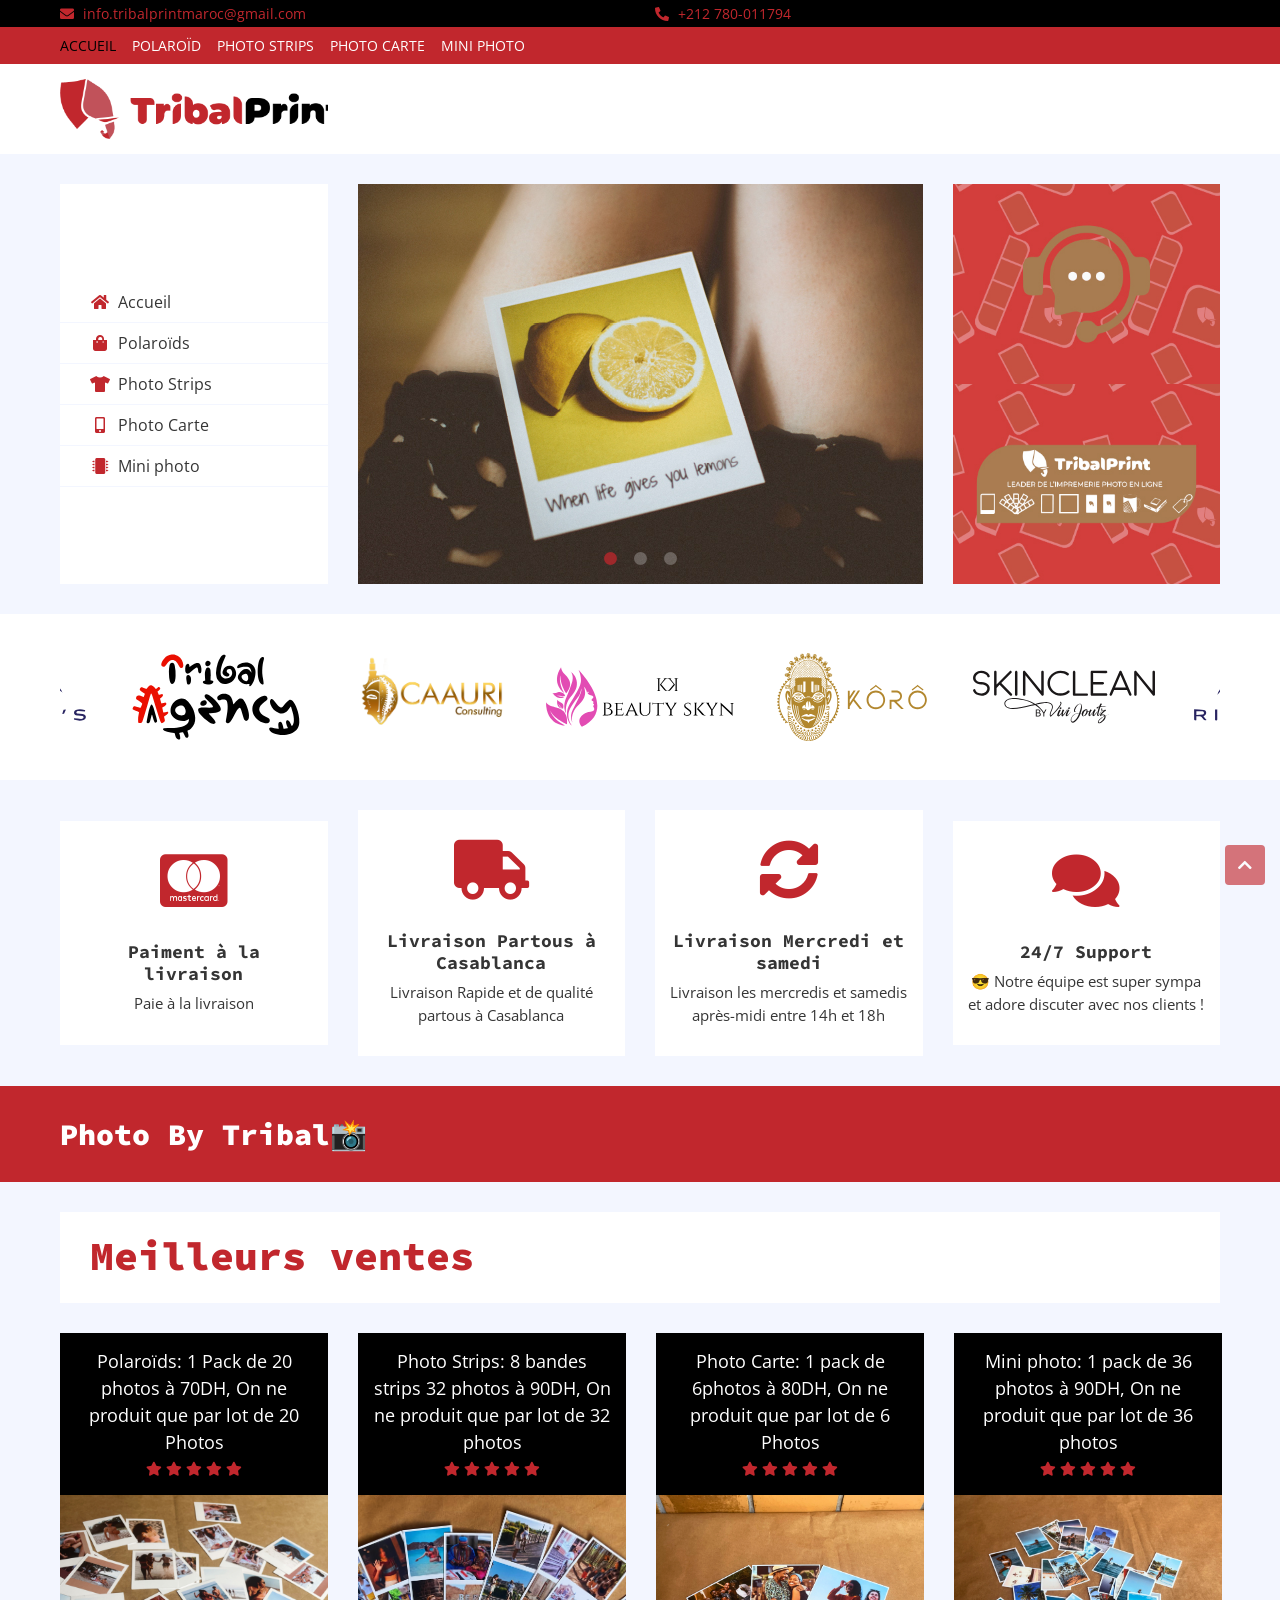
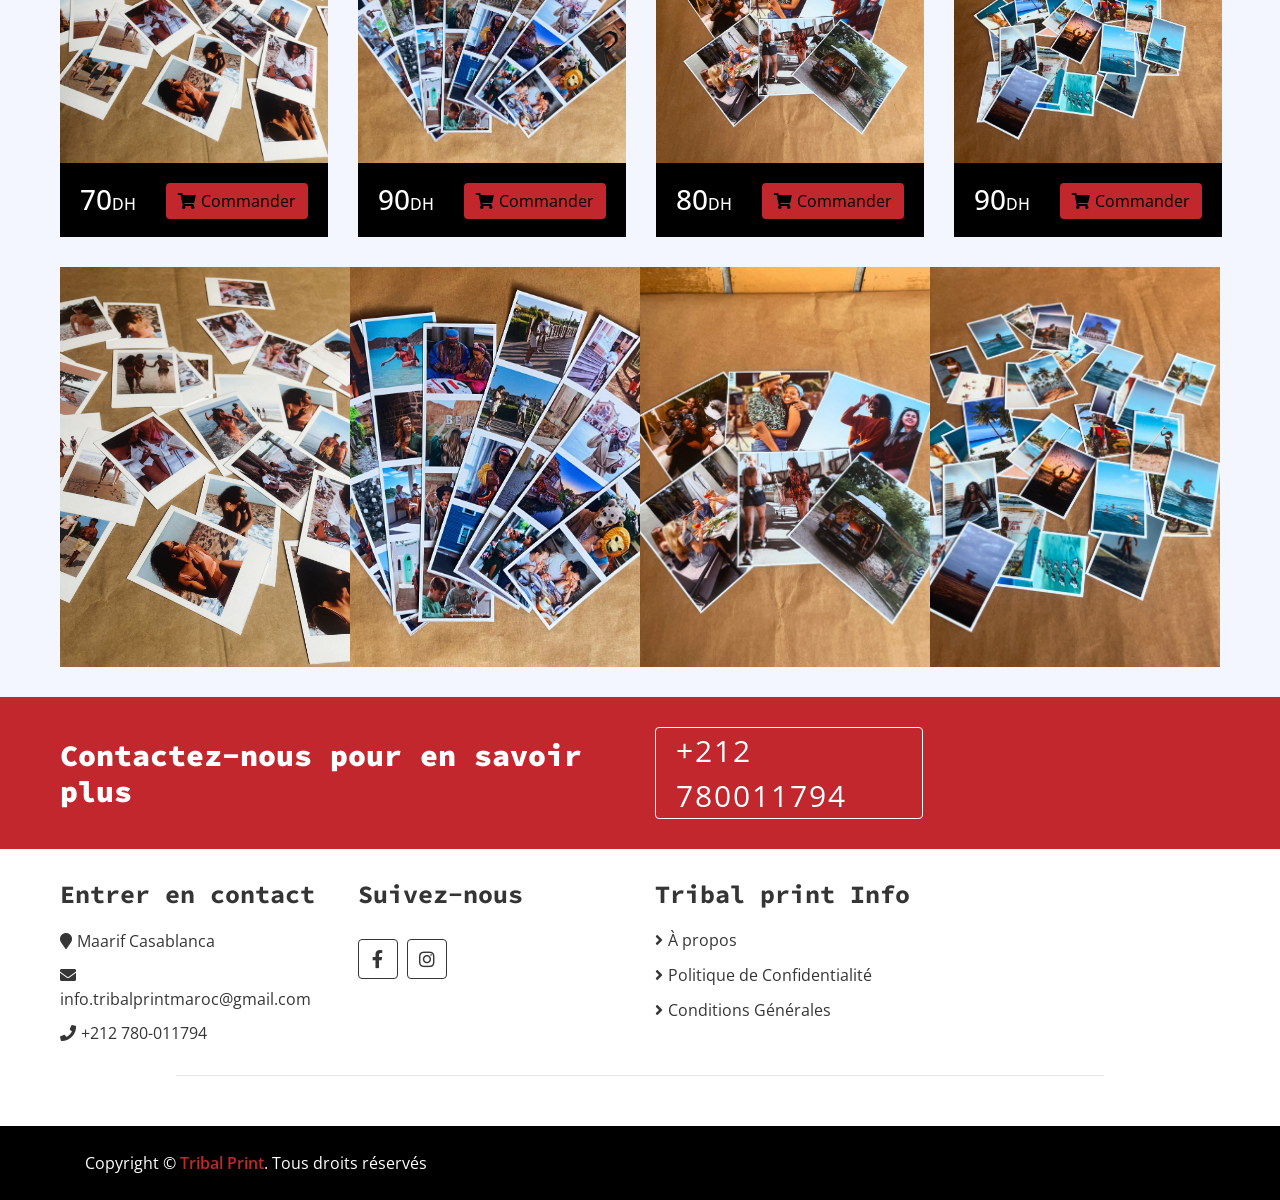
<file: index.html>
<!DOCTYPE html>
<html lang="fr">
    <head>
        <meta charset="utf-8">
        <title>Tribal Print : Le leader de l'impression photo personnalisée</title>
        <meta content="width=device-width, initial-scale=1.0" name="viewport">
        <meta content="Impression photo,Polaroids,Tablaux,Photo strips,Photo carte,
        mini photo,album Polaroids,Impression personnalisée,Cadeaux personnalisés,Objets personnalisés,
        maroc,Casablanca,Photo souvenir,Décoration murale,Mug,maroc,Cadeau original" name="keywords">
        <meta content="Tribal Print : leader de l'impression photo au Maroc. 
        Personnalisez vos Polaroids,Tableaux posters, autocollants et cartes de visite et plus encore. Qualité, 
        service client réactif, livraison chez vous. Commandez sur tribalprint.ma ! 
        #impression #personnalisé #tribalprint #Maroc #Polaroid #cadreposter #TBprintX" name="description">

        <!-- Favicon -->
        <link rel="apple-touch-icon" sizes="180x180" href="/apple-touch-icon.png">
        <link rel="icon" type="image/png" sizes="32x32" href="/favicon-32x32.png">
        <link rel="icon" type="image/png" sizes="16x16" href="/favicon-16x16.png">
        <link rel="manifest" href="/site.webmanifest">

        <!-- Google Fonts -->
        <link href="https://fonts.googleapis.com/css?family=Open+Sans:300,400|Source+Code+Pro:700,900&display=swap" rel="stylesheet">

        <!-- CSS Libraries -->
        <link href="https://stackpath.bootstrapcdn.com/bootstrap/4.4.1/css/bootstrap.min.css" rel="stylesheet">
        <link href="https://cdnjs.cloudflare.com/ajax/libs/font-awesome/5.10.0/css/all.min.css" rel="stylesheet">
        <link href="lib/slick/slick.css" rel="stylesheet">
        <link href="lib/slick/slick-theme.css" rel="stylesheet">

        <!-- Template Stylesheet -->
        <link href="css/style.css" rel="stylesheet">
    </head>

    <body>
        <!-- Top bar Start -->
        <div class="top-bar">
            <div class="container-fluid">
                <div class="row">
                    <div class="col-sm-6">
                        <i class="fa fa-envelope"></i>
                        info.tribalprintmaroc@gmail.com
                    </div>
                    <div class="col-sm-3">
                        <i class="fa fa-phone-alt"></i>
                        +212 780-011794
                    </div>
                </div>
            </div>
        </div>
        <!-- Top bar End -->
        
        <!-- Nav Bar Start -->
        <div class="nav">
            <div class="container-fluid">
                <nav class="navbar navbar-expand-md bg-dark navbar-dark">
                    <a href="#" class="navbar-brand">MENU</a>
                    <button type="button" class="navbar-toggler" data-toggle="collapse" data-target="#navbarCollapse">
                        <span class="navbar-toggler-icon"></span>
                    </button>

                    <div class="collapse navbar-collapse justify-content-between" id="navbarCollapse">
                        <div class="navbar-nav mr-auto">
                            <a href="index.html" class="nav-item nav-link active">Accueil</a>
                            <!--<div class="nav-item dropdown">
                                <a href="#" class="nav-link dropdown-toggle" data-toggle="dropdown">Tableaux</a>
                                <div class="dropdown-menu">
                                    <a href="tableauxpersonnaliser.html" class="dropdown-item">Tableaux</a>
                                    <a href="tableauxpersonnaliser.html" class="dropdown-item">Tableaux personalisé</a>
                                </div>
                            </div>-->
                            <!--<a href="canvas.html" class="nav-item nav-link">Canvas</a>
                            <a href="posters.html" class="nav-item nav-link">Posters</a>
                            <a href="metalposter.html" class="nav-item nav-link">MetalPoster</a>-->
                            <a href="polaroids.html" class="nav-item nav-link">Polaroïd</a>
                            <a href="photostrips.html" class="nav-item nav-link">Photo Strips</a>
                            <a href="photocarte.html" class="nav-item nav-link">Photo carte</a>
                            <a href="miniphoto.html" class="nav-item nav-link">Mini photo</a>
                           <!-- <div class="nav-item dropdown">
                                <a href="#" class="nav-link dropdown-toggle" data-toggle="dropdown">More Pages</a>
                                <div class="dropdown-menu">
                                    <a href="wishlist.html" class="dropdown-item">Wishlist</a>
                                    <a href="login.html" class="dropdown-item">Login & Register</a>
                                    <a href="contact.html" class="dropdown-item">Contact Us</a>
                                </div>
                            </div>-->
                        </div>
                        <div class="navbar-nav ml-auto">
                            <!--<div class="nav-item dropdown">
                                <a href="#" class="nav-link dropdown-toggle" data-toggle="dropdown">User Account</a>
                                <div class="dropdown-menu">
                                    <a href="#" class="dropdown-item">Login</a>
                                    <a href="#" class="dropdown-item">Register</a>
                                </div>
                            </div>-->
                        </div>
                    </div>
                </nav>
            </div>
        </div>
        <!-- Nav Bar End -->      
        
        <!-- Bottom Bar Start -->
        <div class="bottom-bar">
            <div class="container-fluid">
                <div class="row align-items-center">
                    <div class="col-md-3">
                        <div class="logo">
                            <a href="index.html">
                                <img src="img/logo.png" alt="Logo">
                            </a>
                        </div>
                    </div>
                    <!--<div class="col-md-6">
                        <div class="search">
                            <input type="text" placeholder="Search">
                            <button><i class="fa fa-search"></i></button>
                        </div>
                    </div>-->
                   <!-- <div class="col-md-3">
                        <div class="user">
                            <a href="wishlist.html" class="btn wishlist">
                                <i class="fa fa-heart"></i>
                                <span>(0)</span>
                            </a>
                            <a href="cart.html" class="btn cart">
                                <i class="fa fa-shopping-cart"></i>
                                <span>(0)</span>
                            </a>
                        </div>
                    </div>-->
                </div>
            </div>
        </div>
        <!-- Bottom Bar End -->       
        
        <!-- Main Slider Start -->
        <div class="header">
            <div class="container-fluid">
                <div class="row">
                    <div class="col-md-3">
                        <nav class="navbar bg-light">
                            <ul class="navbar-nav">
                                <li class="nav-item">
                                    <a class="nav-link" href="index.html"><i class="fa fa-home"></i>Accueil</a>
                                </li>
                                <li class="nav-item">
                                    <a class="nav-link" href="polaroids.html"><i class="fa fa-shopping-bag"></i>Polaroïds</a>
                                </li>
                                <li class="nav-item">
                                    <a class="nav-link" href="photostrips.html"><i class="fa fa-tshirt"></i>Photo Strips</a>
                                </li>
                                <li class="nav-item">
                                    <a class="nav-link" href="photocarte.html"><i class="fa fa-mobile-alt"></i>Photo Carte</a>
                                </li>
                                <li class="nav-item">
                                    <a class="nav-link" href="miniphoto.html"><i class="fa fa-microchip"></i>Mini photo</a>
                                </li>
                                <li class="nav-item">

                            </ul>
                        </nav>
                    </div>
                    <div class="col-md-6">
                        <div class="header-slider normal-slider">
                            <div class="header-slider-item">
                                <img src="img/bn-1.jpg" alt="Slider Image" />
                                <!--<div class="header-slider-caption">
                                    <p>Some text goes here that describes the image</p>
                                    <a class="btn" href=""><i class="fa fa-shopping-cart"></i>Shop Now</a>
                                </div>-->
                            </div>
                            <div class="header-slider-item">
                                <img src="img/bn-2.jpg" alt="Slider Image" />
                                <!--<div class="header-slider-caption">
                                    <p>Some text goes here that describes the image</p>
                                    <a class="btn" href=""><i class="fa fa-shopping-cart"></i>Shop Now</a>
                                </div>-->
                            </div>
                            <div class="header-slider-item">
                                <img src="img/bn-3.jpg" alt="Slider Image" />
                               <!-- <div class="header-slider-caption">
                                    <p>Some text goes here that describes the image</p>
                                    <a class="btn" href=""><i class="fa fa-shopping-cart"></i>Shop Now</a>
                                </div>-->
                            </div>
                        </div>
                    </div>
                    <div class="col-md-3">
                        <div class="header-img">
                            <div class="img-item">
                                <img src="img/SP-1.jpg" />
                                <a class="img-text" href="https://wa.me/message/26B2CWEENJOCI1">
                                    <p>Service client contacter nous reponse rapide</p>
                                </a>
                            </div>
                            <div class="img-item">
                                <img src="img/SP-2.jpg" />
                               <!-- <a class="img-text" href="">
                                    <p>Some text goes here that describes the image</p>
                                </a>-->
                            </div>
                        </div>
                    </div>
                </div>
            </div>
        </div>
        <!-- Main Slider End -->      
        
        <!-- Brand Start -->
        <div class="brand">
            <div class="container-fluid">
                <div class="brand-slider">
                    <div class="brand-item"><img src="img/brand-1.svg" alt=""></div>
                    <div class="brand-item"><img src="img/brand-2.svg" alt=""></div>
                    <div class="brand-item"><img src="img/brand-3.svg" alt=""></div>
                    <div class="brand-item"><img src="img/brand-4.svg" alt=""></div>
                    <div class="brand-item"><img src="img/brand-5.svg" alt=""></div>
                    <div class="brand-item"><img src="img/brand-6.svg" alt=""></div>
                </div>
            </div>
        </div>
        <!-- Brand End -->      
        
        <!-- Feature Start-->
        <div class="feature">
            <div class="container-fluid">
                <div class="row align-items-center">
                    <div class="col-lg-3 col-md-6 feature-col">
                        <div class="feature-content">
                            <i class="fab fa-cc-mastercard"></i>
                            <h2>Paiment à la livraison</h2>
                            <p>
                                Paie à la livraison 
                            </p>
                        </div>
                    </div>
                    <div class="col-lg-3 col-md-6 feature-col">
                        <div class="feature-content">
                            <i class="fa fa-truck"></i>
                            <h2>Livraison Partous à Casablanca</h2>
                            <p>
                                Livraison Rapide et de qualité partous à Casablanca
                            </p>
                        </div>
                    </div>
                    <div class="col-lg-3 col-md-6 feature-col">
                        <div class="feature-content">
                            <i class="fa fa-sync-alt"></i>
                            <h2>Livraison Mercredi et samedi</h2>
                            <p>
                                Livraison les mercredis et samedis après-midi entre 14h et 18h
                            </p>
                        </div>
                    </div>
                    <div class="col-lg-3 col-md-6 feature-col">
                        <div class="feature-content">
                            <i class="fa fa-comments"></i>
                            <h2>24/7 Support</h2>
                            <p>
                                😎 Notre équipe est super sympa et adore discuter avec nos clients !
                            </p>
                        </div>
                    </div>
                </div>
            </div>
        </div>
        <div class="newsletter">
            <div class="container-fluid">
                <div class="row">
                    <div class="col-md-6">
                        <h1>Photo By Tribal📸</h1>
                    </div>
                   <!-- <div class="col-md-6">
                        <div class="form">
                            <input type="email" value="Your email here">
                            <button>Submit</button>
                        </div>
                    </div>-->
                </div>
            </div>
        </div>
        <!-- Feature End-->      
        <div class="featured-product product">
            <div class="container-fluid">
                <div class="section-header">
                    <h1>Meilleurs ventes</h1>
                </div>
                <div class="row align-items-center product-slider product-slider-4">
                    <div class="col-lg-3">
                        <div class="product-item">
                            <div class="product-title">
                                <a href="https://wa.me/message/26B2CWEENJOCI1">Polaroïds: 1 Pack de 20 photos à 70DH, On ne produit que par lot de 20 Photos</a>
                                <div class="ratting">
                                    <i class="fa fa-star"></i>
                                    <i class="fa fa-star"></i>
                                    <i class="fa fa-star"></i>
                                    <i class="fa fa-star"></i>
                                    <i class="fa fa-star"></i>
                                </div>
                            </div>
                            <div class="product-image">
                                <a href="product-detail.html">
                                    <img src="img/Pola.JPG" alt="Product Image">
                                </a>
                            <!--<div class="product-action">
                                    <a href="#"><i class="fa fa-cart-plus"></i></a>
                                    <a href="#"><i class="fa fa-heart"></i></a>
                                    <a href="#"><i class="fa fa-search"></i></a>
                                </div>-->
                            </div>
                            <div class="product-price">
                                <h3>70<span>DH</span></h3>
                                <a class="btn" href="polaroids.html"><i class="fa fa-shopping-cart"></i>Commander</a>
                            </div>
                        </div>
                    </div>
                    <div class="col-lg-3">
                        <div class="product-item">
                            <div class="product-title">
                                <a href="https://wa.me/message/26B2CWEENJOCI1">Photo Strips: 8 bandes strips 32 photos à 90DH, On ne produit que par lot de 32 photos</a>
                                <div class="ratting">
                                    <i class="fa fa-star"></i>
                                    <i class="fa fa-star"></i>
                                    <i class="fa fa-star"></i>
                                    <i class="fa fa-star"></i>
                                    <i class="fa fa-star"></i>
                                </div>
                            </div>
                            <div class="product-image">
                                <a href="product-detail.html">
                                    <img src="img/strips.JPG" alt="Product Image">
                                </a>
                                <!--<div class="product-action">
                                    <a href="#"><i class="fa fa-cart-plus"></i></a>
                                    <a href="#"><i class="fa fa-heart"></i></a>
                                    <a href="#"><i class="fa fa-search"></i></a>
                                </div>-->
                            </div>
                            <div class="product-price">
                                <h3>90<span>DH</span></h3>
                                <a class="btn" href="photostrips.html"><i class="fa fa-shopping-cart"></i>Commander</a>
                            </div>
                        </div>
                    </div>
                    <div class="col-lg-3">
                        <div class="product-item">
                            <div class="product-title">
                                <a href="https://wa.me/message/26B2CWEENJOCI1">Photo Carte: 1 pack de 6photos à 80DH, On ne produit que par lot de 6 Photos</a>
                                <div class="ratting">
                                    <i class="fa fa-star"></i>
                                    <i class="fa fa-star"></i>
                                    <i class="fa fa-star"></i>
                                    <i class="fa fa-star"></i>
                                    <i class="fa fa-star"></i>
                                </div>
                            </div>
                            <div class="product-image">
                                <a href="product-detail.html">
                                    <img src="img/cart.JPG" alt="Product Image">
                                </a>
                                <!--<div class="product-action">
                                    <a href="#"><i class="fa fa-cart-plus"></i></a>
                                    <a href="#"><i class="fa fa-heart"></i></a>
                                    <a href="#"><i class="fa fa-search"></i></a>
                                </div>-->
                            </div>
                            <div class="product-price">
                                <h3>80<span>DH</span></h3>
                                <a class="btn" href="photocarte.html"><i class="fa fa-shopping-cart"></i>Commander</a>
                            </div>
                        </div>
                    </div>
                    <div class="col-lg-3">
                        <div class="product-item">
                            <div class="product-title">
                                <a href="https://wa.me/message/26B2CWEENJOCI1">Mini photo: 1 pack de 36 photos à 90DH, On ne produit que par lot de 36 photos</a>
                                <div class="ratting">
                                    <i class="fa fa-star"></i>
                                    <i class="fa fa-star"></i>
                                    <i class="fa fa-star"></i>
                                    <i class="fa fa-star"></i>
                                    <i class="fa fa-star"></i>
                                </div>
                            </div>
                            <div class="product-image">
                                <a href="product-detail.html">
                                    <img src="img/Mini.JPG" alt="Product Image">
                                </a>
                                <!--<div class="product-action">
                                    <a href="#"><i class="fa fa-cart-plus"></i></a>
                                    <a href="#"><i class="fa fa-heart"></i></a>
                                    <a href="#"><i class="fa fa-search"></i></a>
                                </div>-->
                            </div>
                            <div class="product-price">
                                <h3>90<span>DH</span></h3>
                                <a class="btn" href="miniphoto.html"><i class="fa fa-shopping-cart"></i>Commander</a>
                            </div>
                        </div>
                    </div>
                </div>
            </div>
        </div>
        <!-- Featured Product End -->       
        
        <!-- Newsletter Start -->
        
        <!-- Category Start-->
        <div class="category">
            <div class="container-fluid">
                <div class="row">
                    <div class="col-md-3">
                        <div class="category-item ch-400">
                            <img src="img/Pola.JPG" />
                            <a class="category-name" href="">
                                <p>Transformez vos photos en instantanés rétro et intemporels. Les Polaroids capturent l'essence de vos souvenirs avec un style unique.
                                    Utilisation : Idéal pour créer des souvenirs instantanés, décorer des albums photo ou personnaliser vos murs.
                                    Avantages : Faciles à accrocher, intemporels, apportent une touche nostalgique.</p>
                            </a>
                        </div>
                    </div>
                    <div class="col-md-3">
                        <div class="category-item ch-400">
                            <img src="img/strips.JPG" />
                            <a class="category-name" href="">
                                <p>Les photo strips sont des bandes de photos parfaites pour capturer plusieurs moments en une seule impression.
                                    Utilisation : Super pour les cabines photo, les événements spéciaux ou comme décorations créatives.
                                    Avantages : Format compact, idéal pour les souvenirs de photobooth, facile à partager.</p>
                            </a>
                        </div>
                        
                    </div>
                    <div class="col-md-3">
                        <div class="category-item ch-400">
                            <img src="img/cart.JPG" />
                            <a class="category-name" href="">
                                <p> Des cartes photo carrées qui mettent en valeur vos souvenirs préférés avec style.
                                    Utilisation : Parfaites pour les affichages muraux, les albums ou comme cartes de vœux personnalisées.
                                    Avantages : Format élégant, facile à encadrer, met en valeur chaque photo de manière unique.</p>
                            </a>
                        </div>
                    </div>
                    <div class="col-md-3">
                        <div class="category-item ch-400">
                            <img src="img/Mini.JPG" />
                            <a class="category-name" href="">
                                <p>Petites impressions photo parfaites pour une utilisation polyvalente et des souvenirs en taille réduite.
                                    Utilisation : Parfait pour les porte-clés, les albums de poche ou comme petits cadeaux.
                                    Avantages : Pratiques à transporter, idéales pour les petites attentions, faciles à collectionner.
                                    </p>
                            </a>
                        </div>
                    </div>
                </div>
            </div>
        </div>
        <!-- Category End-->       
        
        <!-- Call to Action Start -->
        <div class="call-to-action">
            <div class="container-fluid">
                <div class="row align-items-center">
                    <div class="col-md-6">
                        <h1>Contactez-nous pour en savoir plus </h1>
                    </div>
                    <div class="col-md-3">
                        <a href="https://wa.me/message/26B2CWEENJOCI1">+212 780011794</a>
                    </div>
                </div>
            </div>
        </div>
        <!-- Call to Action End -->       
        
        <!-- Featured Product Start -->
        <!--<div class="featured-product product">
            <div class="container-fluid">
                <div class="section-header">
                    <h1>MetalPoster</h1>
                </div>
                <div class="row align-items-center product-slider product-slider-4">
                    <div class="col-lg-3">
                        <div class="product-item">
                            <div class="product-title">
                                <a href="https://wa.me/message/26B2CWEENJOCI1">Paradis Côtier : Transformez vos Murs avec un Paysages vibrant en metal</a>
                                <div class="ratting">
                                    <i class="fa fa-star"></i>
                                    <i class="fa fa-star"></i>
                                    <i class="fa fa-star"></i>
                                    <i class="fa fa-star"></i>
                                    <i class="fa fa-star"></i>
                                </div>
                            </div>
                            <div class="product-image">
                                <a href="product-detail.html">
                                    <img src="img/MT-1.jpg" alt="Product Image">
                                </a>
                            <!--<div class="product-action">
                                    <a href="#"><i class="fa fa-cart-plus"></i></a>
                                    <a href="#"><i class="fa fa-heart"></i></a>
                                    <a href="#"><i class="fa fa-search"></i></a>
                                </div>
                            </div>
                            <div class="product-price">
                                <h3>35.000<span>Fcfa</span></h3>
                                <a class="btn" href="https://wa.me/message/26B2CWEENJOCI1"><i class="fa fa-shopping-cart"></i>Commander</a>
                            </div>
                        </div>
                    </div>
                    <div class="col-lg-3">
                        <div class="product-item">
                            <div class="product-title">
                                <a href="https://wa.me/message/26B2CWEENJOCI1">Sérénité en Bord de Mer : Affichez la Beauté des Plages en Métal</a>
                                <div class="ratting">
                                    <i class="fa fa-star"></i>
                                    <i class="fa fa-star"></i>
                                    <i class="fa fa-star"></i>
                                    <i class="fa fa-star"></i>
                                    <i class="fa fa-star"></i>
                                </div>
                            </div>
                            <div class="product-image">
                                <a href="product-detail.html">
                                    <img src="img/MT-2.jpg" alt="Product Image">
                                </a>
                                <!--<div class="product-action">
                                    <a href="#"><i class="fa fa-cart-plus"></i></a>
                                    <a href="#"><i class="fa fa-heart"></i></a>
                                    <a href="#"><i class="fa fa-search"></i></a>
                                </div>
                            </div>
                            <div class="product-price">
                                <h3>35.000<span>Fcfa</span></h3>
                                <a class="btn" href="https://wa.me/message/26B2CWEENJOCI1"><i class="fa fa-shopping-cart"></i>Commander</a>
                            </div>
                        </div>
                    </div>
                    <div class="col-lg-3">
                        <div class="product-item">
                            <div class="product-title">
                                <a href="https://wa.me/message/26B2CWEENJOCI1">Évasion Tropicale : Captivez l’Essence des Plages Paradisiaques</a>
                                <div class="ratting">
                                    <i class="fa fa-star"></i>
                                    <i class="fa fa-star"></i>
                                    <i class="fa fa-star"></i>
                                    <i class="fa fa-star"></i>
                                    <i class="fa fa-star"></i>
                                </div>
                            </div>
                            <div class="product-image">
                                <a href="product-detail.html">
                                    <img src="img/MT-3.jpg" alt="Product Image">
                                </a>
                                <!--<div class="product-action">
                                    <a href="#"><i class="fa fa-cart-plus"></i></a>
                                    <a href="#"><i class="fa fa-heart"></i></a>
                                    <a href="#"><i class="fa fa-search"></i></a>
                                </div>
                            </div>
                            <div class="product-price">
                                <h3>35.000<span>Fcfa</span></h3>
                                <a class="btn" href="https://wa.me/message/26B2CWEENJOCI1"><i class="fa fa-shopping-cart"></i>Commander</a>
                            </div>
                        </div>
                    </div>
                    <div class="col-lg-3">
                        <div class="product-item">
                            <div class="product-title">
                                <a href="https://wa.me/message/26B2CWEENJOCI1">Tranquillité Océane : Laissez-vous Envoûter par des Vues de Plage</a>
                                <div class="ratting">
                                    <i class="fa fa-star"></i>
                                    <i class="fa fa-star"></i>
                                    <i class="fa fa-star"></i>
                                    <i class="fa fa-star"></i>
                                    <i class="fa fa-star"></i>
                                </div>
                            </div>
                            <div class="product-image">
                                <a href="product-detail.html">
                                    <img src="img/MT-4.jpg" alt="Product Image">
                                </a>
                                <!--<div class="product-action">
                                    <a href="#"><i class="fa fa-cart-plus"></i></a>
                                    <a href="#"><i class="fa fa-heart"></i></a>
                                    <a href="#"><i class="fa fa-search"></i></a>
                                </div>
                            </div>
                            <div class="product-price">
                                <h3>35.000<span>Fcfa</span></h3>
                                <a class="btn" href="https://wa.me/message/26B2CWEENJOCI1"><i class="fa fa-shopping-cart"></i>Commander</a>
                            </div>
                        </div>
                    </div>
                    <div class="col-lg-3">
                        <div class="product-item">
                            <div class="product-title">
                                <a href="https://wa.me/message/26B2CWEENJOCI1">Eau Cristalline : Sérénité des plages tropicales,fraîcheur et exotisme à votre intérieur.
                                </a>
                                <div class="ratting">
                                    <i class="fa fa-star"></i>
                                    <i class="fa fa-star"></i>
                                    <i class="fa fa-star"></i>
                                    <i class="fa fa-star"></i>
                                    <i class="fa fa-star"></i>
                                </div>
                            </div>
                            <div class="product-image">
                                <a href="product-detail.html">
                                    <img src="img/MT-5.jpg" alt="Product Image">
                                </a>
                                <!--<div class="product-action">
                                    <a href="#"><i class="fa fa-cart-plus"></i></a>
                                    <a href="#"><i class="fa fa-heart"></i></a>
                                    <a href="#"><i class="fa fa-search"></i></a>
                                </div>
                            </div>
                            <div class="product-price">
                                <h3>35.000<span>Fcfa</span></h3>
                                <a class="btn" href="https://wa.me/message/26B2CWEENJOCI1"><i class="fa fa-shopping-cart"></i>Commander</a>
                            </div>
                        </div>
                    </div>
                    <div class="col-lg-3">
                        <div class="product-item">
                            <div class="product-title">
                                <a href="https://wa.me/message/26B2CWEENJOCI1">Horizon Bleu :Couchers de soleil magiques sur la plage,vos murs en portails.</a>
                                <div class="ratting">
                                    <i class="fa fa-star"></i>
                                    <i class="fa fa-star"></i>
                                    <i class="fa fa-star"></i>
                                    <i class="fa fa-star"></i>
                                    <i class="fa fa-star"></i>
                                </div>
                            </div>
                            <div class="product-image">
                                <a href="product-detail.html">
                                    <img src="img/MT-6.jpg" alt="Product Image">
                                </a>
                                <!--<div class="product-action">
                                    <a href="#"><i class="fa fa-cart-plus"></i></a>
                                    <a href="#"><i class="fa fa-heart"></i></a>
                                    <a href="#"><i class="fa fa-search"></i></a>
                                </div>
                            </div>
                            <!--<div class="product-price">
                                <h3>35.000<span>Fcfa</span></h3>
                                <a class="btn" href="https://wa.me/message/26B2CWEENJOCI1"><i class="fa fa-shopping-cart"></i>Commander</a>
                            </div>
                        </div>
                    </div>
                </div>
            </div>
        </div>-->
        <!-- Featured Product End -->       
        
        <!-- Newsletter Start -->
        <!--<div class="newsletter">
            <div class="container-fluid">
                <div class="row">
                    <div class="col-md-6">
                        <h1>Rejoingner la Tribue 🌐</h1>
                    </div>
                   <!-- <div class="col-md-6">
                        <div class="form">
                            <input type="email" value="Your email here">
                            <button>Submit</button>
                        </div>
                    </div>-->
                </div>
            </div>
        </div>
        <!-- Newsletter End -->        
        
        <!-- Recent Product Start -->
       
        
        <!-- Footer Start -->
        <div class="footer">
            <div class="container-fluid">
                <div class="row">
                    <div class="col-lg-3 col-md-6">
                        <div class="footer-widget">
                            <h2>Entrer en contact</h2>
                            <div class="contact-info">
                                <p><i class="fa fa-map-marker"></i>Maarif Casablanca</p>
                                <p><i class="fa fa-envelope"></i>info.tribalprintmaroc@gmail.com</p>
                                <p><i class="fa fa-phone"></i>+212 780-011794</p>
                            </div>
                        </div>
                    </div>
                    
                    <div class="col-lg-3 col-md-6">
                        <div class="footer-widget">
                            <h2>Suivez-nous</h2>
                            <div class="contact-info">
                                <div class="social">
                                    <!--<a href="https://x.com/tribal_printx"><i class="fab fa-twitter"></i></a>-->
                                    <a href="https://www.facebook.com/tribalprintmaroc/"><i class="fab fa-facebook-f"></i></a>
                                    <a href="https://www.instagram.com/tribalprint_maroc/?hl=fr"><i class="fab fa-instagram"></i></a>
                                </div>
                            </div>
                        </div>
                    </div>

                    <div class="col-lg-3 col-md-6">
                        <div class="footer-widget">
                            <h2>Tribal print Info</h2>
                            <ul>
                                <li><a href="https://busy-tv-b8b.notion.site/propos-de-nous-998ad02e15ed4bb3b17ba1b945244418?pvs=4">À propos</a></li>
                                <li><a href="https://busy-tv-b8b.notion.site/Politique-de-Confidentialit-c4c9627c4f4a4042a9d21e1b437ce35c?pvs=4">Politique de Confidentialité</a></li>
                                <li><a href="https://busy-tv-b8b.notion.site/Conditions-G-n-rales-f2bce7d91fbf44988f6015e6bbd28bae?pvs=4">Conditions Générales</a></li>
                            </ul>
                        </div>
                    </div>

                    <!--<div class="col-lg-3 col-md-6">
                        <div class="footer-widget">
                            <h2>Purchase Info</h2>
                            <ul>
                                <li><a href="#">Pyament Policy</a></li>
                                <li><a href="#">Shipping Policy</a></li>
                                <li><a href="#">Return Policy</a></li>
                            </ul>
                        </div>
                    </div>>-->
                </div>
                
                <div class="row payment align-items-center">
                    <div class="col-md-6">
                        <!--<div class="payment-method">
                            <h2>Nous Acceptons:</h2>
                            <img src="img/pm.png" alt="Payment Method" />
                        </div>-->
                    </div>
                </div>
            </div>
        </div>
        <!-- Footer End -->
        
        <!-- Footer Bottom Start -->
        <div class="footer-bottom">
            <div class="container">
                <div class="row">
                    <div class="col-md-6 copyright">
                        <p>Copyright &copy; <a href="https://tribalprint.ma">Tribal Print</a>. Tous droits réservés</p>
                    </div>
                </div>
            </div>
        </div>
        <!-- Footer Bottom End -->       
        
        <!-- Back to Top -->
        <a href="#" class="back-to-top"><i class="fa fa-chevron-up"></i></a>
        
        <!-- JavaScript Libraries -->
        <script src="https://code.jquery.com/jquery-3.4.1.min.js"></script>
        <script src="https://stackpath.bootstrapcdn.com/bootstrap/4.4.1/js/bootstrap.bundle.min.js"></script>
        <script src="lib/easing/easing.min.js"></script>
        <script src="lib/slick/slick.min.js"></script>
        
        <!-- Template Javascript -->
        <script src="js/main.js"></script>
    </body>
</html>
</file>
<file: css/style.css>
/**********************************/
/********** General CSS ***********/
/**********************************/
body {
    color: #353535;
    font-family: 'Open Sans', sans-serif;
    font-weight: 400;
    background: #f3f6ff;
}

a {
    color: #C1272D;
}

a:hover,
a:active,
a:focus {
    color: #353535;
    outline: none;
    text-decoration: none;
}

h1 {
    font-family: 'Source Code Pro', monospace;
    font-weight: 900;
}

h2 {
    font-family: 'Source Code Pro', monospace;
    font-weight: 700;
}

@media(min-width: 992px) {
    .container-fluid {
        padding-right: 60px;
        padding-left: 60px;
    }
}


/**********************************/
/******** Back to Top CSS *********/
/**********************************/
.back-to-top {
    position: fixed;
    display: none;
    background: #C1272D;
    color: #ffffff;
    width: 40px;
    height: 40px;
    text-align: center;
    line-height: 1;
    font-size: 16px;
    border-radius: 4px;
    right: 15px;
    bottom: 15px;
    transition: background 0.5s;
    z-index: 11;
}

.back-to-top i {
    padding-top: 12px;
    color: #ffffff;
}


/**********************************/
/********* Form Input CSS *********/
/**********************************/
.form-control,
.custom-select {
    width: 100%;
    height: 35px;
    padding: 0 15px;
    color: #999999;
    border: 1px solid #dddddd;
    margin-bottom: 15px
}

.form-control:focus,
.custom-select:focus {
    box-shadow: none;
    border-color: #C1272D;
}

.custom-radio,
.custom-checkbox {
    margin-bottom: 15px;
}

.custom-radio .custom-control-label::before,
.custom-checkbox .custom-control-label::before {
    background: #dddddd;
    border-color: #dddddd;
}

.custom-radio .custom-control-input:checked~.custom-control-label::before,
.custom-checkbox .custom-control-input:checked~.custom-control-label::before {
    color: #ffffff;
    background: #C1272D;
    border-color: #C1272D;
    box-shadow: none;
}

.btn {
    color: #C1272D;
    background: #ffffff;
    border: 1px solid #C1272D;
}

.btn:hover,
.btn:active,
.btn:focus {
    color: #ffffff;
    background: #C1272D;
    box-shadow: none;
}


/**********************************/
/******* Normal Slider CSS ********/
/**********************************/
.normal-slider .slick-prev,
.normal-slider .slick-next {
    width: 40px;
    height: 40px;
    z-index: 1;
    opacity: 0;
    transition: .5s;
    background: rgba(150, 104, 21, .7);
    border-radius: 4px;
}

.normal-slider .slick-prev {
    left: 55px;
}

.normal-slider .slick-next {
    right: 55px;
}

.normal-slider.slick-slider:hover .slick-prev {
    left: 15px;
    opacity: 1;
}

.normal-slider.slick-slider:hover .slick-next {
    right: 15px;
    opacity: 1;
}

.normal-slider .slick-prev:hover,
.normal-slider .slick-prev:focus,
.normal-slider .slick-next:hover,
.normal-slider .slick-next:focus {
    background: rgba(0, 0, 0, .7);
}

.normal-slider .slick-prev:hover::before,
.normal-slider .slick-prev:focus::before,
.normal-slider .slick-next:hover::before,
.normal-slider .slick-next:focus::before {
    color: #C1272D;
}

.normal-slider .slick-prev::before,
.normal-slider .slick-next::before {
    font-family: "Font Awesome 5 Free";
    font-weight: 900;
    font-size: 30px;
    color: #ffffff;
}

.normal-slider .slick-prev::before {
    content: "\f104";
}

.normal-slider .slick-next::before {
    content: "\f105";
}

.normal-slider .slick-dots {
    bottom: 15px;
}

.normal-slider .slick-dots li button:before {
    color: #ffffff;
    font-size: 15px;
}

.normal-slider .slick-dots li.slick-active button:before {
    color: #C1272D;
}

.slick-dotted.slick-slider {
    margin-bottom: 0;
}


/**********************************/
/********** Top Bar CSS ***********/
/**********************************/
.top-bar {
    padding: 3px 0;
    font-size: 14px;
    color: #C1272D;
    background: #000000;
}

.top-bar i {
    margin-right: 5px;
}

.top-bar .col-sm-6:first-child {
    text-align: left;
}

.top-bar .col-sm-6:last-child {
    text-align: right;
}

@media (max-width: 575.98px) {
    .top-bar {
        border-bottom: 1px solid rgba(255,255,255,.1);
    }
    
    .top-bar .col-sm-6:first-child,
    .top-bar .col-sm-6:last-child {
        text-align: center;
    }
}


/**********************************/
/*********** Nav Bar CSS **********/
/**********************************/
.nav {
    position: relative;
}

@media (min-width: 992px) {
    .nav .container-fluid {
        padding-left: 52px;
        padding-right: 52px;
    }
}

.nav .navbar {
    height: 100%;
    padding: 0;
}

.nav .dropdown-menu {
    margin-top: 0;
    border: 0;
    border-radius: 0;
    background: #C1272D;
}

.nav .dropdown-menu a.active {
    color: #353535;
    background: #f8f9fa;
}

@media (min-width: 768px) {
    .nav,
    .nav .navbar {
        background: #C1272D !important;
    }
    
    .nav .navbar-brand {
        display: none;
    }
    
    .nav .navbar-dark a.nav-link {
        color: #ffffff;
        font-size: 14px;
        text-transform: uppercase;
    }
    
    .nav .navbar-dark a.nav-link:hover,
    .nav .navbar-dark a.nav-link.active {
        color: #000000;
    }
}

@media (max-width: 768px) {
    .nav {
        padding: 5px 0;
    }
    
    .nav,
    .nav .navbar {
        background: #000000 !important;
    }
    
    .nav a.nav-link {
        padding: 5px 0;
    }
    
    .nav .dropdown-menu {
        box-shadow: none;
    }
}


/**********************************/
/********* Bottom Bar CSS *********/
/**********************************/
.bottom-bar {
    padding: 15px 0;
    background: #ffffff;
    margin-bottom: 30px;
}

.bottom-bar .logo {
    text-align: left;
    overflow: hidden;
}

.bottom-bar .logo a img {
    max-height: 60px;
}

.bottom-bar .search {
    width: 100%;
}

.bottom-bar .search input[type=text] {
    width: 100%;
    height: 40px;
    padding: 0 15px;
    color: #666666;
    border: 1px solid #C1272D;
    border-radius: 4px;
}

.bottom-bar .search button {
    position: absolute;
    width: 40px;
    height: 38px;
    top: 1px;
    right: 16px;
    padding: 0 15px;
    border: none;
    background: none;
    color: #C1272D;
    border-radius: 0 2px 2px 0;
}

.bottom-bar .search button:hover {
    background: #C1272D;
    color: #ffffff;
}

.bottom-bar .user {
    font-size: 0;
    text-align: right;
}

.bottom-bar .user .wishlist {
    margin-right: 15px;
}

.bottom-bar .user .cart i,
.bottom-bar .user .wishlist i {
    color: #C1272D;
}

.bottom-bar .user .cart span,
.bottom-bar .user .wishlist span {
    color: #C1272D;
    font-size: 15px;
}

.bottom-bar .user .cart:hover i,
.bottom-bar .user .wishlist:hover i,
.bottom-bar .user .cart:hover span,
.bottom-bar .user .wishlist:hover span {
    color: #ffffff;
}

@media (min-width: 768px) {
    .bottom-bar {
        max-height: 90px;
    }
}

@media (max-width: 767.98px) {
    .bottom-bar .logo,
    .bottom-bar .search,
    .bottom-bar .user {
        text-align: center;
        margin-bottom: 15px;
    }
    
    .bottom-bar .user {
        margin-bottom: 0;
    }
}


/**********************************/
/*********** Header CSS ***********/
/**********************************/
.header {
    position: relative;
}

.header .col-md-3,
.header .col-md-6 {
    margin-bottom: 30px;
}

.header .navbar {
    padding: 0;
    height: 100%;
    max-height: 400px;
    overflow: hidden;
    background: #ffffff !important;
}

.header .navbar-nav {
    width: 100%;
    padding: 15px 0;
}

.header .navbar li {
    padding: 0 30px;
    border-bottom: 1px solid #f3f6ff;
}

.header .navbar li:last-child {
    border-bottom: none;
}

.header .navbar a {
    color: #353535;
}
.header .navbar a:hover {
    color: #C1272D;
}


.header .navbar i {
    color: #C1272D;
    width: 20px;
    text-align: center;
    margin-right: 8px;
}

.header .navbar a:hover i {
    color: #353535;
}

.header-slider {
    position: relative;
    width: 100%;
}

.header-slider .header-slider-item {
    position: relative;
}

.header-slider .header-slider-caption {
    position: absolute;
    top: 20%;
    left: 20%;
    width: 60%;
    height: 60%;
    padding: 15px;
    display: flex;
    flex-direction: column;
    align-items: center;
    justify-content: center;
    background: rgba(150, 104, 61, .7);
    transition: all 0.3s;
    z-index: 1;
}

.header-slider .header-slider-caption p {
    text-align: center;
    color: #ffffff;
    font-size: 22px;
    font-family: 'Source Code Pro', monospace;
    font-weight: 700;
}

.header-slider .header-slider-caption .btn {
    border-color: #ffffff;
}

.header-slider .header-slider-caption .btn i {
    margin-right: 5px;
}

.header .header-img {
    position: relative;
    display: flex;
    flex-wrap: wrap;
    align-items: center;
    height: 100%;
    max-height: 400px;
    overflow: hidden;
    background: #ffffff;
}

.header .img-item {
    position: relative;
    width: 100%;
    height: 50%;
    overflow: hidden;
}

.header .img-item img {
    width: 100%; 
    height: 100%; 
    object-fit: cover; 
}

.header .img-text {
    position: absolute;
    top: 0;
    left: 0;
    width: 100%;
    height: 100%;
    display: flex;
    align-items: center;
    background: rgba(150, 104, 61, .7);
    transition: all 0.3s;
    opacity: 0;
}

.header .img-text:hover {
    opacity: 1;     
}

.header .img-text p {
    margin: 0 0 50px 0;
    padding: 15px;
    width: 100%;
    text-align: center;
    color: #ffffff;
    font-size: 16px;
    transition: all 0.3s;
}

.header .img-text:hover p {
    margin: 0;       
}


/**********************************/
/********* Breadcrumb CSS *********/
/**********************************/
.breadcrumb-wrap {
    position: relative;
    width: 100%;
}

.breadcrumb-wrap .breadcrumb {
    margin: 0;
    padding: 0;
    background: transparent;
}



/**********************************/
/********** Category CSS **********/
/**********************************/
.category {
    position: relative;
    padding: 0 15px;
    margin-bottom: 30px;
}

.category .col-md-3 {
    padding: 0;
}

.category .category-item {
    position: relative;
    display: flex;
    flex-wrap: wrap;
    align-items: center;
    height: 100%;
    max-height: 400px;
    overflow: hidden;
    background: #ffffff;
}

.category .category-item.ch-400 {
    height: 400px;
}

.category .category-item.ch-250 {
    height: 250px;
}

.category .category-item.ch-150 {
    height: 150px;
}

.category .category-item img {
    width: 100%; 
    height: 100%; 
    object-fit: cover; 
}

.category .category-name {
    position: absolute;
    top: 0;
    left: 0;
    width: 100%;
    height: 100%;
    display: flex;
    align-items: center;
    background: rgba(150, 104, 61, .7);
    transition: all 0.3s;
    opacity: 0;
}

.category .category-name:hover {
    opacity: 1;     
}

.category .category-name p {
    margin: 0 0 50px 0;
    padding: 15px;
    width: 100%;
    text-align: center;
    color: #ffffff;
    font-size: 16px;
    transition: all 0.3s;
}

.category .category-name:hover p {
    margin: 0;       
}


/**********************************/
/*********** Feature CSS **********/
/**********************************/
.feature {
    position: relative;
}

.feature .feature-col {
    margin-bottom: 30px;
}

.feature .feature-content {
    position: relative;
    width: 100%;
    height: 100%;
    padding: 30px 15px;
    text-align: center;
    background: #ffffff;
}

.feature .feature-content i {
    color: #C1272D;
    font-size: 60px;
    margin-bottom: 30px;
}

.feature .feature-content h2 {
    font-size: 18px;
}

.feature .feature-content p {
    font-size: 15px;
    margin: 0;
}


/**********************************/
/******** Product Item CSS ********/
/**********************************/
.product-item {
    position: relative;
}

.product-item .product-title {
    padding: 15px;
    text-align: center;
    background: #000000;
    transition: all .3s;
}

.product-item:hover .product-title {
    background: #C1272D;
}

.product-item .product-title a,
.product-item .product-title .ratting {
    position: relative;
    width: 100%;
}

.product-item .product-title a {
    margin-bottom: 5px;
    color: #ffffff;
    font-size: 18px;
}

.product-item .product-title .ratting i {
    font-size: 14px;
    color: #C1272D;
}

.product-item .product-content .price span {
    margin-left: 12px;
    text-decoration: line-through;
    font-weight: 700;
    color: #999999;
}

.product-item:hover .product-title a,
.product-item:hover .product-title .ratting i {
    color: #ffffff;
}

.product-item:hover .product-content .price span {
    color: #dddddd;
}

.product-item .product-image {
    position: relative;
    overflow: hidden;
}

.product-item .product-image a {
    display: block;
    background: #ffffff;
    transition: .3s;
}

.product-item .product-image img {
    width: 100%; 
    transition: all .3s;
}

.product-item:hover .product-image img {
    transform: scale(1.2);
}

.product-item .product-image .product-action {
    position: absolute;
    width: 100%;
    height: 100%;
    top: 0;
    left: 0;
    display: flex;
    align-items: center;
    justify-content: center;
    background: rgba(255, 111, 97, .5);
    transition: all .3s;
    font-size: 0;
    z-index: 1;
    opacity: 0;
}

.product-item:hover .product-image .product-action {
    opacity: 1; 
}

.product-item .product-image .product-action a {
    display: inline-block;
    width: 40px;
    height: 40px;
    margin-right: 5px;
    padding: 7px 0 10px 0;
    font-size: 16px;
    text-align: center;
    color: #ffffff;
    background: #C1272D;
    border: 1px solid #ffffff;
    border-radius: 4px;
    transition: all .3s;
    margin-top: 50px;
}

.product-item:hover .product-image .product-action a {
    margin-top: 0;
}

.product-item .product-image .product-action a:last-child {
    margin-right: 0;
}

.product-item .product-image .product-action a:hover {
    color: #C1272D;
    background: #ffffff;
    border: 1px solid #C1272D;
}

.product-item .product-price {
    padding: 20px;
    background: #000000;
    transition: all .3s;
}

.product-item:hover .product-price {
    background: #C1272D;
}

.product-item .product-price h3 {
    display: inline-block;
    color: #ffffff;
    margin: 0;
}

.product-item .product-price h3 span {
    font-size: 16px;
}

.product-item .product-price .btn {
    float: right;
    border: none;
    color: #000000;
    background: #C1272D;
}

.product-item:hover .product-price .btn,
.product-item .product-price .btn:hover {
    color: #C1272D;
    background: #ffffff;
}

.product-item .product-price .btn i {
    margin-right: 5px;
}


/**********************************/
/******** Featured Product ********/
/**********************************/
.featured-product {
    position: relative;
    padding: 30px 0;
}

.recent-product {
    position: relative;
    padding: 30px 0;
}

.product .section-header {
    margin-bottom: 30px;
    padding: 20px 30px 15px 30px;
    color: #C1272D;
    background: #ffffff;
}

.product .slick-prev,
.product .slick-next {
    top: -75px;
    width: 30px;
    height: 30px;
    z-index: 1;
    transition: .5s;
    color: #C1272D;
    background: #ffffff;
    border: 1px solid #C1272D;
    border-radius: 4px;
}

.product .slick-prev {
    left: calc(100% - 120px);
}

.product .slick-next {
    right: 45px;
}

.product .slick-prev:hover,
.product .slick-prev:focus,
.product .slick-next:hover,
.product .slick-next:focus {
    background: #C1272D;
}

.product .slick-prev::before,
.product .slick-next::before {
    font-family: "Font Awesome 5 Free";
    font-size: 18px;
    font-weight: 900;
    color: #C1272D;
}

.product .slick-prev::before {
    content: "\f104";
}

.product .slick-next::before {
    content: "\f105";
}

.product .slick-prev:hover::before,
.product .slick-prev:focus::before,
.product .slick-next:hover::before,
.product .slick-next:focus::before {
    color: #ffffff;
}


/**********************************/
/******** Product View CSS ********/
/**********************************/
.product-view {
    position: relative;
    width: 100%;
    padding: 30px 0;
}

.product-view .product-view-top {
    padding: 30px;
    margin-bottom: 30px;
    background: #ffffff;
}

.product-view .product-search {
    position: relative;
    width: 100%;
}

.product-view .product-search input {
    width: 100%;
    height: 35px;
    padding: 0 15px;
    color: #999999;
    background: transparent;
    border: 1px solid #353535;
    border-radius: 4px;
    transition: all .3s;
}

.product-view .product-search input:focus {
    border-color: #C1272D;
}

.product-view .product-search button {
    position: absolute;
    width: 35px;
    height: 33px;
    top: 1px;
    right: 1px;
    text-align: center;
    background: transparent;
    color: #353535;
    border: none;
    border-radius: 0 4px 4px 0;
    transition: all .3s;
}

.product-view .product-search button i {
    font-size: 16px;
}

.product-view .product-search button:hover {
    background: #C1272D;
    color: #ffffff;
}

.product-view .product-short,
.product-view .product-price-range {
    position: relative;
    width: 100%;
    text-align: right;
}

.product-view .product-short .dropdown .dropdown-toggle,
.product-view .product-price-range .dropdown .dropdown-toggle {
    display: block;
    width: 100%;
    height: 35px;
    padding: 5px 10px;
    background: transparent;
    border: 1px solid #353535;
    text-align: left;
    border-radius: 4px;
    cursor: pointer;
    transition: all .3s;
}

.product-view .product-short .dropdown .dropdown-toggle:hover,
.product-view .product-price-range .dropdown .dropdown-toggle:hover {
    color: #C1272D;
    border-color: #C1272D;
}

.product-view .product-short .dropdown .dropdown-toggle::after,
.product-view .product-price-range .dropdown .dropdown-toggle::after {
    float: right;
    margin-top: 10px;
}

.product-view .product-short .dropdown-menu,
.product-view .product-price-range .dropdown-menu {
    margin: -1px 0 0 0;
    border-radius: 0;
}

.product-view .product-item {
    margin-bottom: 30px;
}

.product-view .pagination {
    margin: 0;
}

.product-view .pagination .page-item .page-link {
    color: #353535;
    background: transparent;
    border-color: #353535;
}

.product-view .pagination .page-item:hover .page-link,
.product-view .pagination .page-item.active .page-link {
    color: #C1272D;
    background: #000000;
}

@media (max-width: 991.98px) {
    .product-view .pagination {
        margin-bottom: 30px;
    }
}


/**********************************/
/******* Product Detail CSS *******/
/**********************************/
.product-detail {
    position: relative;
    width: 100%;
    padding: 30px 0;
}

.product-detail .product-detail-top,
.product-detail .product-detail-bottom {
    margin-bottom: 30px;
}

.product-detail .product-detail-top {
    padding: 0;
    background: #ffffff;
}

.product-detail .product-slider-single img {
    width: 100%;
}

.product-detail .product-slider-single-nav {
    margin: 15px 30px 30px 30px;
    border: 3px double #C1272D;
}

.product-detail .product-slider-single-nav .slider-nav-img {
    border-right: 1px solid #C1272D;
    overflow: hidden;
}

.product-detail .product-slider-single-nav img {
    width: 100%;
    transition: all .3s;
}

.product-detail .product-slider-single-nav img:hover {
    transform: scale(1.2);
}

.product-detail .product-content,
.product-detail .product-content .title,
.product-detail .product-content .ratting,
.product-detail .product-content .price,
.product-detail .product-content .details,
.product-detail .product-content .quantity,
.product-detail .product-content .action {
    position: relative;
    width: 100%;
}

.product-detail .product-content {
    padding: 30px;
}

@media (min-width: 768px) {
    .product-detail .product-content {
        padding-left: 0;
    }
}

.product-detail .product-content .title h2 {
    font-size: 25px;
    margin-bottom: 5px;
}

.product-detail .product-content .ratting {
    margin-bottom: 10px;
}

.product-detail .product-content .ratting i {
    color: #C1272D;
    font-size: 16px;
}

.product-detail .product-content .price,
.product-detail .product-content .quantity,
.product-detail .product-content .p-size,
.product-detail .product-content .p-color {
    margin-bottom: 15px;
}

.product-detail .product-content .price h4,
.product-detail .product-content .quantity h4,
.product-detail .product-content .p-size h4,
.product-detail .product-content .p-color h4 {
    display: inline-block;
    width: 80px;
    font-size: 18px;
    font-weight: 700;
    margin-right: 5px;
}

.product-detail .product-content .price p {
    display: inline-block;
    color: #C1272D;
    font-size: 30px;
    font-weight: 700;
    margin: 0;
}

.product-detail .product-content .price span {
    color: #999999;
    text-decoration: line-through;
    margin-left: 12px;
}

.product-detail .product-content .quantity .qty {
    display: inline-block;
    font-size: 0;
}

.product-detail .product-content .quantity button {
    width: 30px;
    height: 30px;
    padding: 2px 0;
    font-size: 16px;
    text-align: center;
    color: #ffffff;
    background: #C1272D;
    border: none;
}

.product-detail .product-content .quantity button.btn-minus {
    border-radius: 4px 0 0 4px;
}

.product-detail .product-content .quantity button.btn-plus {
    border-radius: 0 4px 4px 0;
}

.product-detail .product-content .quantity input {
    width: 40px;
    height: 30px;
    color: #ffffff;
    font-size: 16px;
    text-align: center;
    background: #000000;
    border: none;
}

.product-detail .product-content .action a:first-child {
    margin-right: 11px;
}

.product-detail .product-content .action a i {
    margin-right: 5px;
}

.product-detail .nav.nav-pills .nav-link {
    color: #C1272D;
    background: #000000;
    border-radius: 0;
    transition: all .3s;
}

.product-detail .nav.nav-pills .nav-link:hover,
.product-detail .nav.nav-pills .nav-link.active {
    color: #000000;
    background: #C1272D;
}

.product-detail .tab-content {
    background: #ffffff;
    padding: 25px 15px 15px 15px;
}

.product-detail .tab-content ul {
    margin: 0;
    padding: 0;
    list-style: none;
}

.product-detail .tab-content ul li {
    margin-bottom: 10px;
}

.product-detail .tab-content ul li::before {
    content: '\f061';
    font-family: 'Font Awesome 5 Free';
    font-weight: 900;
    padding-right: 5px;
}

.product-detail .tab-content .reviews-submitted {
    position: relative;
    margin-bottom: 45px;
}

.product-detail .tab-content .reviewer {
    color: #C1272D;
    font-size: 18px;
    font-weight: 600;
}

.product-detail .tab-content .reviewer span {
    color: #666666;
    font-size: 14px;
    font-weight: 400;
}

.product-detail .tab-content .ratting {
    color: #C1272D;
    margin-bottom: 15px;
}

.product-detail .tab-content .reviews-submit .ratting {
    font-size: 24px;
}

.product-detail .tab-content .form input {
    width: 100%;
    height: 35px;
    padding: 0 15px;
    color: #666666;
    border: 1px solid #dddddd;
    border-radius: 4px;
    margin-bottom: 15px;
}

.product-detail .tab-content .form textarea {
    width: 100%;
    height: 80px;
    padding: 6px 15px;
    color: #666666;
    border: 1px solid #dddddd;
    border-radius: 4px;
    margin-bottom: 15px;
}

.product-detail .tab-content .form button {
    display: inline-block;
    height: 35px;
    padding: 0 15px;
    color: #C1272D;
    background: #ffffff;
    border: 1px solid #C1272D;
    border-radius: 4px;
    margin-bottom: 15px;
    transition: all .3s;
}

.product-detail .tab-content .form button:hover {
    color: #ffffff;
    background: #C1272D;
}


/**********************************/
/********** Sidebar CSS ***********/
/**********************************/
.sidebar-widget {
    padding: 30px;
    background: #ffffff;
}

.sidebar-widget:not(:first-child) {
    padding-top: 0;
}

.sidebar-widget .title {
    position: relative;
    font-size: 22px;
    text-transform: capitalize;
    margin-bottom: 15px;
}

.sidebar-widget.category {
    margin: 0;
}

.sidebar-widget.category .navbar {
    padding: 0;
    overflow: hidden;
    background: #ffffff !important;
}

.sidebar-widget.category .navbar-nav {
    width: 100%;
}

.sidebar-widget.category .navbar li {
    border-bottom: 1px solid #f3f6ff;
}

.sidebar-widget.category .navbar li:last-child {
    border-bottom: none;
}

.sidebar-widget.category .navbar a {
    color: #353535;
}

.sidebar-widget.category .navbar a:hover {
    color: #C1272D;
}

.sidebar-widget.category .navbar i {
    color: #C1272D;
    width: 20px;
    text-align: center;
    margin-right: 8px;
}

.sidebar-widget.category .navbar a:hover i {
    color: #353535;
}

.sidebar-widget.brands ul {
    margin: 0;
    padding: 0;
    list-style: none;
}

.sidebar-widget.brands ul li {
    margin-bottom: 12px; 
}

.sidebar-widget.brands ul li:last-child {
    margin-bottom: 0; 
}

.sidebar-widget.brands ul li a {
    color: #353535;
    white-space: nowrap;
    display: inline-block;
    line-height: 23px;
    transition: all .3s;
}

.sidebar-widget.brands ul li a::before {
    content: '\f105';
    font-family: 'Font Awesome 5 Free';
    font-weight: 900;
    padding-right: 5px;
}

.sidebar-widget.brands ul li a:hover {
    color: #C1272D;
}

.sidebar-widget.brands ul li a:hover::before {
    content: '\f101';
    font-family: 'Font Awesome 5 Free';
    font-weight: 900;
}

.sidebar-widget.brands ul li a:hover {
    padding-left: 10px; 
}

.sidebar-widget.brands ul li span {
    display: inline-block;
    float: right;
    color: #666666;
    font-size: 14px;
    font-weight: 400;
}

.sidebar-widget.widget-slider {
    position: relative;
}

.sidebar-widget.image a {
    display: block;
    width: 100%;
    overflow: hidden;
}

.sidebar-widget.image img {
    max-width: 100%;
    transition: .3s;
}

.sidebar-widget.image img:hover {
    transform: scale(1.1);
    filter: blur(3px);
    -webkit-filter: blur(3px);
}

.sidebar-widget.tag a {
    display: inline-block;
    margin: 0 0 4px 0;
    padding: 3px 8px;
    font-size: 14px;
    color: #353535;
    background: #ffffff;
    border: 1px solid #353535;
    border-radius: 4px;
    transition: .3s;
}

.sidebar-widget.tag a:hover {
    color: #ffffff;
    background: #C1272D;
    border-color: #C1272D;
}


/**********************************/
/************ Cart CSS ************/
/**********************************/
.cart-page {
    position: relative;
    margin-top: 30px;
}

.cart-page .cart-page-inner {
    padding: 30px;
    margin-bottom: 30px;
    background: #ffffff;
}

.cart-page .table {
    width: 100%;
    text-align: center;
    margin-bottom: 0;
}

.cart-page .table .thead-dark th {
    font-family: 'Source Code Pro', monospace;
    font-size: 18px;
    font-weight: 700;
    color: #353535;
    text-align: center;
    background: transparent;
    border-color: #dddddd;
    border-bottom: none;
    vertical-align: middle;
}

.cart-page .table td {
    font-size: 16px;
    vertical-align: middle;
}

.cart-page .table .img {
    display: flex;
    align-items: center;
}

.cart-page .table .img img {
    max-width: 60px;
    max-height: 60px;
    margin-right: 15px;
}

.cart-page .table .img p {
    display: inline-block;
    text-align: left;
    margin: 0;
}

.cart-page .table .qty {
    display: inline-block;
    width: 100px;
    font-size: 0;
}

.cart-page .table button {
    width: 30px;
    height: 30px;
    font-size: 14px;
    text-align: center;
    color: #ffffff;
    background: #C1272D;
    border: none;
    border-radius: 4px;
}

.cart-page .table button.btn-minus {
    border-radius: 4px 0 0 4px;
}

.cart-page .table button.btn-plus {
    border-radius: 0 4px 4px 0;
}

.cart-page .table button.btn-cart {
    width: auto;
}

.cart-page .table input {
    width: 40px;
    height: 30px;
    font-size: 16px;
    color: #ffffff;
    text-align: center;
    background: #000000;
    border: none;
}

.cart-page .coupon {
    position: relative;
    width: 100%;
    margin-bottom: 15px;
    font-size: 0;
}

.cart-page .coupon input {
    width: calc(100% - 135px);
    height: 40px;
    padding: 0 15px;
    font-size: 16px;
    color: #999999;
    background: #ffffff;
    border: 1px solid #dddddd;
    border-radius: 4px;
    margin-right: 15px;
    transition: all .3s;
}

.cart-page .coupon input:focus {
    border-color: #C1272D;
}

.cart-page .coupon button {
    width: 120px;
    height: 40px;
    padding: 2px 0;
    font-size: 16px;
    text-align: center;
    color: #C1272D;
    background: #ffffff;
    border: 1px solid #C1272D;
    border-radius: 4px;
}

.cart-page .coupon button:hover {
    color: #ffffff;
    background: #C1272D;
}

.cart-page .cart-summary {
    position: relative;
    width: 100%;
}

.cart-page .cart-summary .cart-content {
    padding: 30px;
    background: #f3f6ff;
}

.cart-page .cart-summary .cart-content h1 {
    font-size: 22px;
    margin-bottom: 20px;
}

.cart-page .cart-summary .cart-content p span,
.cart-page .cart-summary .cart-content h2 span {
    float: right;
}

.cart-page .cart-summary .cart-content h2 {
    font-size: 20px;
    font-weight: 600;
    padding-top: 12px;
    border-top: 1px solid #dddddd;
    margin: 0;
}

.cart-page .cart-summary .cart-btn button {
    margin-top: 15px;
    width: calc(50% - 15px);
    height: 50px;
    padding: 2px 10px;
    text-align: center;
    color: #ffffff;
    background: #C1272D;
    border: none;
    border-radius: 4px;
}

.cart-page .cart-summary .cart-btn button:hover {
    color: #C1272D;
    background: #000000;
}

.cart-page .cart-summary .cart-btn button:first-child {
    margin-right: 25px;
    color: #C1272D;
    background: #ffffff;
    border: 1px solid #C1272D;
}

.cart-page .cart-summary .cart-btn button:first-child:hover {
    color: #ffffff;
    background: #C1272D;
}


/**********************************/
/********** Wishlist CSS **********/
/**********************************/
.wishlist-page {
    position: relative;
    padding: 30px 0;
}

.wishlist-page .wishlist-page-inner {
    padding: 30px;
    background: #ffffff;
}

.wishlist-page .table {
    width: 100%;
    text-align: center;
    margin-bottom: 0;
}

.wishlist-page .table .thead-dark th {
    font-family: 'Source Code Pro', monospace;
    font-size: 18px;
    font-weight: 700;
    color: #353535;
    text-align: center;
    background: transparent;
    border-color: #dddddd;
    border-bottom: none;
    vertical-align: middle;
}

.wishlist-page .table td {
    font-size: 16px;
    vertical-align: middle;
}

.wishlist-page .table .img {
    display: flex;
    align-items: center;
}

.wishlist-page .table .img img {
    max-width: 60px;
    max-height: 60px;
    margin-right: 15px;
}

.wishlist-page .table .img p {
    display: inline-block;
    text-align: left;
    margin: 0;
}

.wishlist-page .table .qty {
    display: inline-block;
    width: 100px;
    font-size: 0;
}

.wishlist-page .table button {
    width: 30px;
    height: 30px;
    font-size: 14px;
    text-align: center;
    color: #ffffff;
    background: #C1272D;
    border: none;
    border-radius: 4px;
}

.wishlist-page .table button.btn-minus {
    border-radius: 4px 0 0 4px;
}

.wishlist-page .table button.btn-plus {
    border-radius: 0 4px 4px 0;
}

.wishlist-page .table button.btn-cart {
    width: auto;
}

.wishlist-page .table input {
    width: 40px;
    height: 30px;
    font-size: 16px;
    color: #ffffff;
    text-align: center;
    background: #000000;
    border: none;
}


/**********************************/
/********** Checkout CSS **********/
/**********************************/
.checkout {
    position: relative;
    padding-top: 30px;
}

.checkout .checkout-inner {
    margin-bottom: 30px;
    padding: 30px;
    background: #ffffff;
}

.checkout .billing-address,
.checkout .shipping-address {
    position: relative;
    width: 100%;
}

.checkout .shipping-address {
    display: none;
    margin-top: 30px;
}

.checkout .billing-address h2,
.checkout .shipping-address h2 {
    font-size: 25px;
    margin-bottom: 20px;
}

.checkout .checkout-summary,
.checkout .checkout-payment {
    position: relative;
    width: 100%;
}

.checkout .checkout-summary h1,
.checkout .checkout-payment h1 {
    font-size: 25px;
    margin-bottom: 20px;
}

.checkout .checkout-summary,
.checkout .checkout-payment .payment-methods {
    padding: 30px;
    background: #f3f6ff;
    margin-bottom: 30px;
}

.checkout .checkout-summary p.sub-total,
.checkout .checkout-summary p.ship-cost {
    padding-top: 15px;
    border-top: 1px solid #dddddd;
}

.checkout .checkout-summary p span,
.checkout .checkout-summary h2 span {
    float: right;
}

.checkout .checkout-summary h2 {
    font-size: 20px;
    padding-top: 12px;
    border-top: 1px solid #dddddd;
    margin: 0;
}

.checkout .checkout-payment .payment-methods .payment-content {
    display: none;
}

.checkout .checkout-payment .checkout-btn button {
    width: 100%;
    height: 50px;
    padding: 2px 10px;
    font-family: 'Source Code Pro', monospace;
    font-weight: 700;
    font-size: 25px;
    text-align: center;
    color: #000000;
    background: #C1272D;
    border: none;
    border-radius: 4px;
    transition: all .3s;
}

.checkout .checkout-payment .checkout-btn button:hover {
    color: #C1272D;
    background: #000000;
}


/**********************************/
/********* My Account CSS *********/
/**********************************/
.my-account {
    position: relative;
    padding: 30px 0;
}

.my-account .nav.nav-pills .nav-link {
    padding: 10px 15px;
    color: #353535;
    background: #ffffff;
    border-radius: 0;
    border-bottom: 1px solid #dddddd;
    transition: all .3s;
}

.my-account .nav.nav-pills .nav-link:last-child {
    border-bottom: none;
}

.my-account .nav.nav-pills .nav-link:hover,
.my-account .nav.nav-pills .nav-link.active {
    color: #ffffff;
    background: #C1272D;
}

.my-account .nav.nav-pills .nav-link i {
    margin-right: 5px;
}

.my-account .tab-content {
    padding: 30px;
    background: #ffffff;
}

.my-account .tab-content .table {
    width: 100%;
    text-align: center;
    margin-bottom: 0;
}

.my-account .tab-content .table .thead-dark th {
    text-align: center;
    color: #353535;
    background: #ffffff;
    border-color: #dddddd;
    border-bottom: none;
    vertical-align: middle;
}

.my-account .tab-content .table td {
    vertical-align: middle;
}


/**********************************/
/******* Call to Action CSS *******/
/**********************************/
.call-to-action {
    position: relative;
    padding: 30px 0;
    background: #C1272D;
}

.call-to-action .col-md-6:last-child {
    text-align: right;
}

.call-to-action h1 {
    color: #ffffff;
    font-size: 30px;
    margin: 0;
}

.call-to-action a {
    display: inline-block;
    padding: 0 20px;
    border: 1px solid #ffffff;
    border-radius: 4px;
    color: #ffffff;
    font-size: 30px;
    letter-spacing: 2px;
    transition: all .3s;
}

.call-to-action a:hover {
    color: #000000;
    border-color: #000000;
}

@media (max-width: 767.98px) {
    .call-to-action,
    .call-to-action .col-md-6:last-child {
        text-align: center;
    }
    
    .call-to-action h1 {
        margin-bottom: 20px;
    }
}


/**********************************/
/********* Newsletter CSS *********/
/**********************************/
.newsletter {
    position: relative;
    padding: 30px 0;
    background: #C1272D;
}

.newsletter h1 {
    color: #ffffff;
    font-size: 30px;
    margin: 0;
}

.newsletter .form {
    position: relative;
    max-width: 400px;
    margin: 0 0 0 auto;
}

.newsletter .form input {
    width: 100%;
    height: 40px;
    padding: 0 15px;
    color: #666666;
    border: 1px solid #ffffff;
    border-radius: 4px;
}

.newsletter .form button {
    position: absolute;
    width: 80px;
    height: 40px;
    top: 0;
    right: 0;
    padding: 0 15px;
    border: none;
    background: #C1272D;
    color: #ffffff;
    border: 1px solid #ffffff;
    border-radius: 0 4px 4px 0;
}

.newsletter .form button:hover {
    color: #C1272D;
    background: #000000;
}

@media (max-width: 767.98px) {
    .newsletter {
        text-align: center;
    }
    
    .newsletter h1 {
        margin-bottom: 20px;
    }
    
    .newsletter .form {
        margin: 0 auto;
    }
}


/**********************************/
/*********** Brand CSS ************/
/**********************************/
.brand {
    position: relative;
    margin-bottom: 30px;
    padding: 30px 0;
    background: #ffffff;
}

.brand .brand-item {
    text-align: center; 
}

.brand .brand-item img {
    max-width: 100%;
    margin: auto; 
}

.brand .slick-prev,
.brand .slick-next {
    width: 40px;
    height: 40px;
    z-index: 1;
    opacity: 0;
    transition: .5s;
    background: #C1272D;
    border-radius: 4px;
}

.brand .slick-prev {
    left: 55px;
}

.brand .slick-next {
    right: 55px;
}

.brand .slick-slider:hover .slick-prev {
    left: 15px;
    opacity: 1;
}

.brand .slick-slider:hover .slick-next {
    right: 15px;
    opacity: 1;
}

.brand .slick-prev:hover,
.brand .slick-prev:focus,
.brand .slick-next:hover,
.brand .slick-next:focus {
    background: #000000;
}

.brand .slick-prev:hover::before,
.brand .slick-prev:focus::before,
.brand .slick-next:hover::before,
.brand .slick-next:focus::before {
    color: #C1272D;
}

.brand .slick-prev::before,
.brand .slick-next::before {
    font-family: "Font Awesome 5 Free";
    font-weight: 900;
    font-size: 30px;
    color: #000000;
}

.brand .slick-prev::before {
    content: "\f104";
}

.brand .slick-next::before {
    content: "\f105";
}


/**********************************/
/*********** Review CSS ***********/
/**********************************/
.review {
    margin-bottom: 30px;
}

.review .review-slider {
    position: relative;
}

.review .review-slider-item {
    display: flex;
    align-items: center;
    flex-direction: row;
    background: #ffffff;
}

.review .review-img {
    width: 100%;
    max-width: 200px;
    overflow: hidden;
}

.review .review-img img {
    width: 100%; 
    height: 100%; 
    object-fit: cover; 
}

.review .review-text {
    padding: 15px;
    width: 100%;
    max-width: calc(100% - 200px);
}

.review .review-text h2 {
    font-size: 22px;
    letter-spacing: 2px;
    margin-bottom: 5px;
}

.review .review-text h3 {
    font-size: 14px;
    letter-spacing: 2px;
    margin-bottom: 5px;
}

.review .review-text p {
    margin: 0;
}

.review .review-text .ratting {
    margin-bottom: 5px;
}

.review .review-text .ratting i {
    color: #C1272D;
    font-size: 14px;
}

.review .slick-slider:hover .slick-prev {
    left: 30px;
}

.review .slick-slider:hover .slick-next {
    right: 30px;
}


/**********************************/
/********** Contact CSS ***********/
/**********************************/
.contact {
    position: relative;
    padding-top: 30px;
}

.contact .contact-info,
.contact .contact-form,
.contact .contact-map {
    height: 100%;
    padding: 30px;
    background: #ffffff;
    border-bottom: 30px solid #f3f6ff;
}

.contact .contact-info h2 {
    margin-bottom: 15px;
}

.contact .contact-info h3 {
    margin-bottom: 15px;
    font-size: 18px;
}

.contact .contact-info h3 i {
    width: 20px;
    color: #C1272D;
    margin-right: 5px;
}

.contact .social {
    position: relative;
    width: 100%;
}

.contact .social a {
    display: inline-block;
    margin: 10px 10px 0 0;
    width: 40px;
    height: 40px;
    padding: 5px 0;
    text-align: center;
    font-size: 18px;
    border: 1px solid #C1272D;
    border-radius: 4px;
}

.contact .social a i {
    color: #C1272D;
}

.contact .social a:hover {
    background: #C1272D;
}

.contact .social a:hover i {
    color: #ffffff;
}

.contact .contact-map iframe {
    width: 100%;
    height: 450px;
}


/**********************************/
/****** Register & Login CSS ******/
/**********************************/
.login {
    position: relative;
    padding-top: 30px;
}

.login .login-form,
.login .register-form {
    padding: 30px;
    background: #ffffff;
    margin-bottom: 30px;
}


/**********************************/
/********** Footer CSS ************/
/**********************************/
.footer {
    position: relative;
    padding: 30px 0 0 0;
    background: #ffffff;
}

.footer .footer-widget {
    position: relative;
    width: 100%;
    margin-bottom: 30px;
}

.footer .footer-widget h2 {
    font-size: 25px;
    white-space: nowrap;
    margin-bottom: 20px; 
}

.footer .footer-widget ul {
    margin: 0;
    padding: 0;
    list-style: none;
}

.footer .footer-widget ul li {
    margin-bottom: 12px; 
}

.footer .footer-widget ul li:last-child {
    margin-bottom: 0; 
}

.footer .footer-widget ul li a {
    color: #353535;
    white-space: nowrap;
    display: block;
    line-height: 23px;
    transition: all .3s;
}

.footer .footer-widget ul li a::before {
    content: '\f105';
    font-family: 'Font Awesome 5 Free';
    font-weight: 900;
    padding-right: 5px;
}

.footer .footer-widget ul li a:hover {
    color: #C1272D;
}

.footer .footer-widget ul li a:hover::before {
    content: '\f101';
    font-family: 'Font Awesome 5 Free';
    font-weight: 900;
}

.footer .contact-info p {
    margin-bottom: 10px;
    font-size: 16px;
}

.footer .contact-info p i {
    margin-right: 5px;
}

.footer .social {
    position: relative;
    width: 100%;
}

.footer .social a {
    display: inline-block;
    margin: 10px 5px 0 0;
    width: 40px;
    height: 40px;
    padding: 6px 0;
    text-align: center;
    font-size: 18px;
    color: #353535;
    border: 1px solid #353535;
    border-radius: 4px;
    transition: all .3s;
}

.footer .social a:hover {
    color: #C1272D;
    border-color: #C1272D;
}

.footer .payment {
    padding-top: 25px;
    padding-bottom: 25px;
    border-top: 1px solid rgba(0,0,0,.1);
}

@media (min-width: 992px) {
    .footer .payment {
        max-width: 80%;
        margin: 0 auto;
    }
}

.footer .payment-method,
.footer .payment-security {
    overflow: hidden;
}

.footer .payment-method {
    text-align: left;
}

.footer .payment-security {
    text-align: right;
}

@media (max-width: 768.98px) {
    .footer .payment-method {
        margin-bottom: 15px;
    }
    
    .footer .payment-method,
    .footer .payment-security {
        text-align: center; 
    } 
}

.footer .payment-method h2,
.footer .payment-security h2 {
    display: inline-block;
    margin: 0 10px 0 0;
    font-size: 18px;
    font-weight: 400;
    line-height: 22px;
}

.footer .payment-method img,
.footer .payment-security img {
    height: 25px;
}


/**********************************/
/******** Footer Bottom CSS *******/
/**********************************/
.footer-bottom {
    position: relative;
    padding: 25px 0;
    background: #000000;
}

.footer-bottom .copyright {
    text-align: left;
}

.footer-bottom .template-by {
    text-align: right;
}

.footer-bottom .copyright p,
.footer-bottom .template-by p {
    color: #ffffff;
    font-weight: 400;
    margin: 0;
}

.footer-bottom .copyright p a,
.footer-bottom .template-by p a {
    font-weight: 600;
}

.footer-bottom .copyright p a:hover,
.footer-bottom .template-by p a:hover {
    color: #ffffff;
}

@media (max-width: 768.98px) {
    .footer-bottom .copyright,
    .footer-bottom .template-by {
        text-align: center; 
    } 
}
</file>
